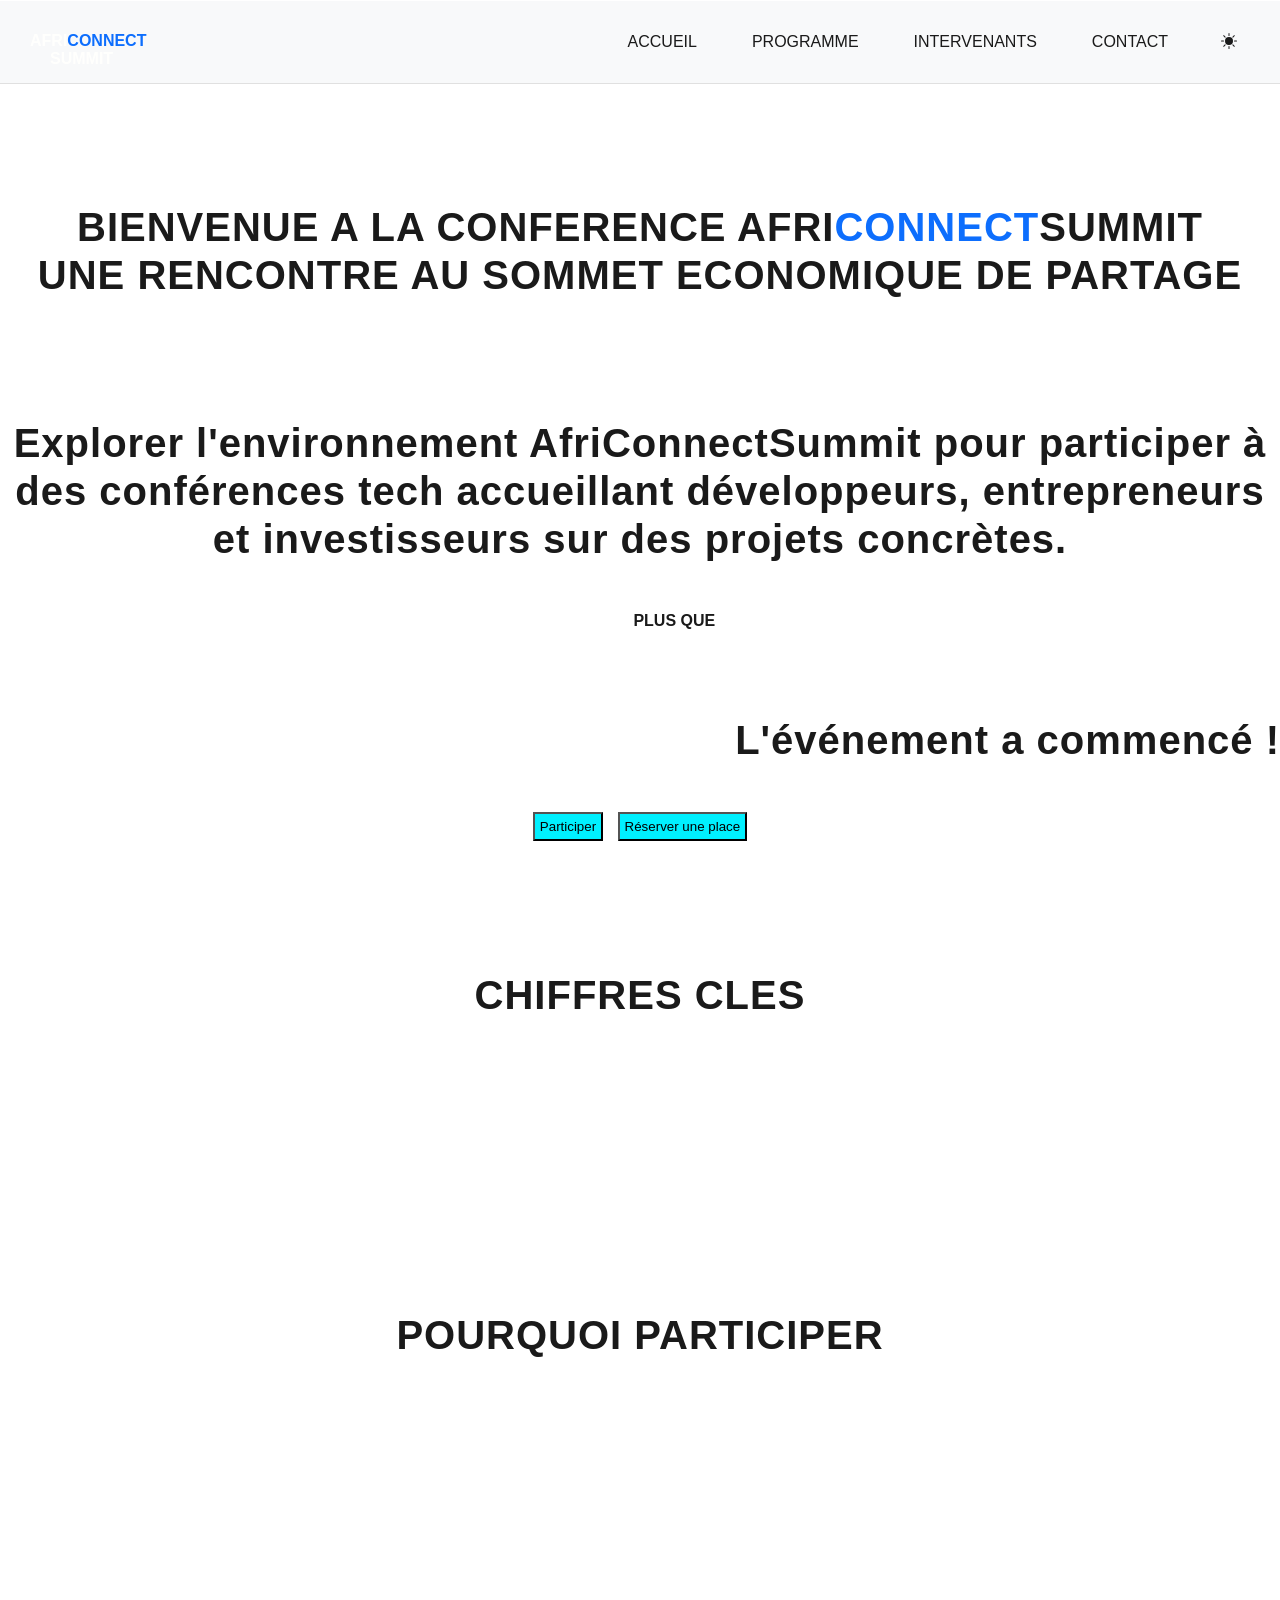
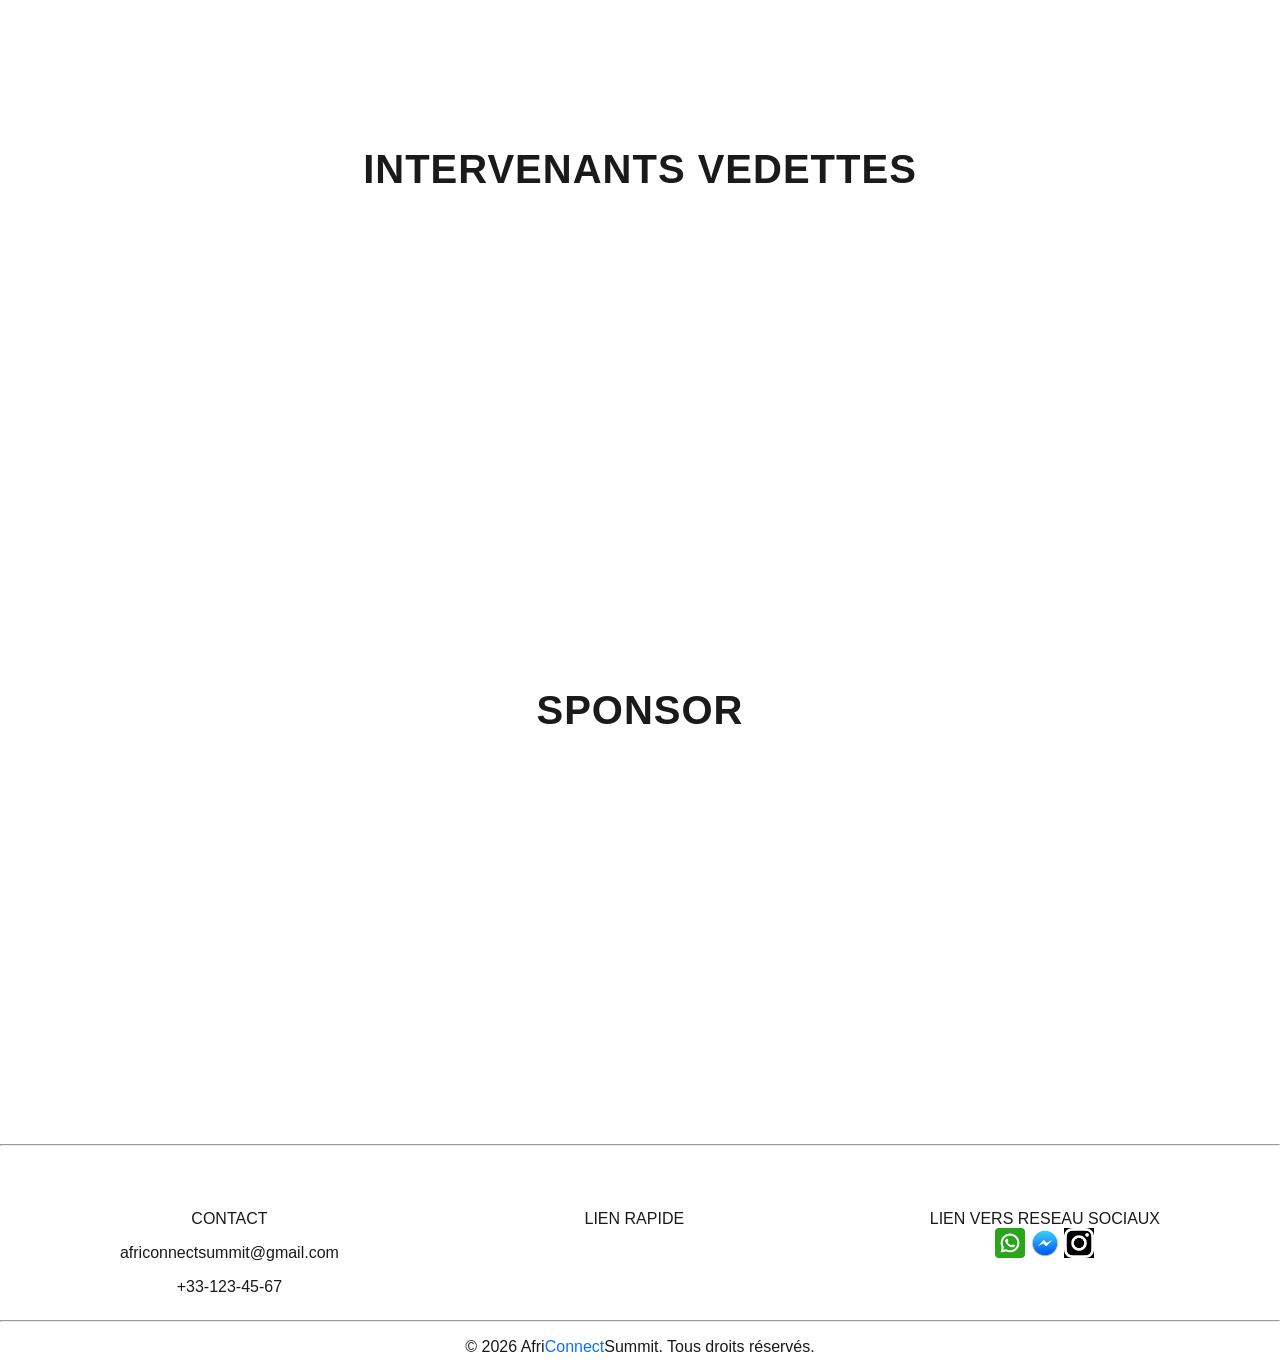
<file: index.html>
<!DOCTYPE html>
<html lang="en">

<head>
    <meta charset="UTF-8">
    <meta name="viewport" content="width=device-width, initial-scale=1.0">
    <title>PageIndex</title>
    <link rel="stylesheet" href="css/style.css">
</head>

<body>

    <nav >
        <div class="d-flex navbar_custom" id="navbar">
            <div class="logo">Afri<span class="texte-primary">Connect</span> <br><span class="summit">Summit</span>
            </div>
            <button class="burger-btn" aria-label="Ouvrir le menu">
                <span class="bar"></span>
                <span class="bar"></span>
                <span class="bar"></span>
            </button>
            <div class="nav_menu">
                <ul class="ul_menu">
                    <li class="li_menu"><a href="index.html">Accueil</a></li>
                    <li class="li_menu"><a href="programme.html">Programme</a></li>
                    <li class="li_menu"><a href="intervenants.html">intervenants</a></li>
                    <li class="li_menu"><a href="contact.html">Contact</a></li>
                    <li li_menu>
                        <button id="theme-toggle" class="theme-toggle-btn" aria-label="Changer de thème">
                        <span class="icon-sun"><svg
                                    xmlns="http://www.w3.org/2000/svg" width="16" height="16" fill="currentColor"
                                    class="bi bi-brightness-high-fill" viewBox="0 0 16 16">
                                    <path
                                        d="M12 8a4 4 0 1 1-8 0 4 4 0 0 1 8 0M8 0a.5.5 0 0 1 .5.5v2a.5.5 0 0 1-1 0v-2A.5.5 0 0 1 8 0m0 13a.5.5 0 0 1 .5.5v2a.5.5 0 0 1-1 0v-2A.5.5 0 0 1 8 13m8-5a.5.5 0 0 1-.5.5h-2a.5.5 0 0 1 0-1h2a.5.5 0 0 1 .5.5M3 8a.5.5 0 0 1-.5.5h-2a.5.5 0 0 1 0-1h2A.5.5 0 0 1 3 8m10.657-5.657a.5.5 0 0 1 0 .707l-1.414 1.415a.5.5 0 1 1-.707-.708l1.414-1.414a.5.5 0 0 1 .707 0m-9.193 9.193a.5.5 0 0 1 0 .707L3.05 13.657a.5.5 0 0 1-.707-.707l1.414-1.414a.5.5 0 0 1 .707 0m9.193 2.121a.5.5 0 0 1-.707 0l-1.414-1.414a.5.5 0 0 1 .707-.707l1.414 1.414a.5.5 0 0 1 0 .707M4.464 4.465a.5.5 0 0 1-.707 0L2.343 3.05a.5.5 0 1 1 .707-.707l1.414 1.414a.5.5 0 0 1 0 .708" />
                                </svg></span>
                        <span class="icon-moon"><svg
                                    xmlns="http://www.w3.org/2000/svg" width="16" height="16" fill="currentColor"
                                    class="bi bi-brightness-high-fill" viewBox="0 0 16 16">
                                    <path
                                        d="M12 8a4 4 0 1 1-8 0 4 4 0 0 1 8 0M8 0a.5.5 0 0 1 .5.5v2a.5.5 0 0 1-1 0v-2A.5.5 0 0 1 8 0m0 13a.5.5 0 0 1 .5.5v2a.5.5 0 0 1-1 0v-2A.5.5 0 0 1 8 13m8-5a.5.5 0 0 1-.5.5h-2a.5.5 0 0 1 0-1h2a.5.5 0 0 1 .5.5M3 8a.5.5 0 0 1-.5.5h-2a.5.5 0 0 1 0-1h2A.5.5 0 0 1 3 8m10.657-5.657a.5.5 0 0 1 0 .707l-1.414 1.415a.5.5 0 1 1-.707-.708l1.414-1.414a.5.5 0 0 1 .707 0m-9.193 9.193a.5.5 0 0 1 0 .707L3.05 13.657a.5.5 0 0 1-.707-.707l1.414-1.414a.5.5 0 0 1 .707 0m9.193 2.121a.5.5 0 0 1-.707 0l-1.414-1.414a.5.5 0 0 1 .707-.707l1.414 1.414a.5.5 0 0 1 0 .707M4.464 4.465a.5.5 0 0 1-.707 0L2.343 3.05a.5.5 0 1 1 .707-.707l1.414 1.414a.5.5 0 0 1 0 .708" />
                                </svg></span>
                    </button>
                    </li>
                </ul>
            </div>
        </div>
    </nav>
    <main>

        <h1 class="fade-in">BIENVENUE A LA CONFERENCE </span>AFRI<span class="texte-primary">CONNECT</span>SUMMIT <br>
            UNE RENCONTRE AU SOMMET ECONOMIQUE DE PARTAGE</h1>
        <h2 class="fade-in">Explorer l'environnement AfriConnectSummit pour participer à des conférences tech accueillant
            développeurs, entrepreneurs et investisseurs sur des projets concrètes.</h2>

        <section>
            <div class="le_temps fade-in">
                <p><strong>PLUS QUE</strong></p>
                <div class="div_temps">
                    <div>
                        <div class="fils_temps" id="jours">02</div>
                        <div>Jours</div>
                    </div>
                    <div>
                        <div class="fils_temps" id="heures">10</div>
                        <div>Heures</div>
                    </div>
                    <div>
                        <div class="fils_temps" id="minutes">30</div>
                        <div>Minutes</div>
                    </div>
                    <div>
                        <div class="fils_temps" id="secondes">60</div>
                        <div>Secondes</div>
                    </div>
                </div>
            </div>
            <div class="bouton_cta fade-in">
                <button>Participer </button>
                <button>Réserver une place</button>
            </div>
        </section>
        <section>
            <h3>CHIFFRES CLES</h3>
            <div class="chiffre_cle fade-in">
                <div class="div">
                    <div id="participant">12000<span>+</span>

                    </div>
                    <p>Participants</p>
                </div>
                <div class="div">
                    <div id="intervenant">48

                    </div>
                    <p>Intervenants</p>
                </div>
                <div class="div">
                    <div id="jour">3

                    </div>
                    <p>Jours</p>
                </div>
                <div class="div">
                    <div id="pays">12 <br>

                    </div>
                    <p>Pays</p>
                </div>
            </div>
            <h3>POURQUOI PARTICIPER</h3>
            <div class="participant fade-in">
                <div class="participer">
                    <img src="images/images.png" alt="" width="60px">
                    <p>Réseau de Contact</p>
                    <p>Participer à cet évenement vous faciliterait la rencontre avec des personnes influentes</p>
                </div>
                <div class="participer">
                    <img src="images/images.jpg" alt="" width="100px">
                    <p>Conférence d'Expert</p>
                    <p>Cela vous permettra de mieux asseoir vos idées sur certains points</p>
                </div>
                <div class="participer">
                    <img src="images/images (1).png" alt="" width="60px">
                    <p>Innovation sectorielle</p>
                    <p>La créativité est au coeur du forum et vous y gagnerais en innovation</p>
                </div>
            </div>
            <h3>INTERVENANTS VEDETTES</h3>
            <div class="inter_vedette fade-in">
                <div class="intervenants">
                    <img src="images/business1.jpg" alt="" width="100%vh" height="150px">
                    <h4>Alamine Thiam_Design_Tchad</h4>
                    <button class="bouton_intervenants"><a href="intervenants.html">Profil</a></button>
                </div>
                <div class="intervenants">
                    <img src="images/business.jpg" alt="" width="100%vh" height="150px">
                    <h4>Samba SYLLA_Bussiness_Sénégal</h4>
                    <button class="bouton_intervenants"><a href="intervenants.html">Profil</a></button>
                </div>
                <div class="intervenants">
                    <img src="images/dev.jpg" alt="" width="100%vh" height="150px">
                    <h4>Aliou SY_Développeur_Sénégal</h4>
                    <button class="bouton_intervenants"><a href="intervenants.html">Profil</a></button>
                </div>
                <div class="intervenants">
                    <img src="images/ia.jpg" alt="" width="100%vh">
                    <p>Ousmane MANE_IA_Sénégal</p>
                    <button class="bouton_intervenants"><a href="intervenants.html">Profil</a></button>
                </div>
            </div>
            <h3>SPONSOR</h3>
            <div class="sponsor fade-in">

                <div class="bronze">
                    <img src="images/isi.jpg" alt="" width="100%vh" height="100%vw">
                </div>
                <div class="argent">
                    <img src="images/expresso.png" alt="" width="100%vh" height="100%vw">
                </div>

                <div class="or">
                    <img src="images/orange.png" alt="" width="100%vh" height="100%vw">
                </div>
            </div>
        </section>
    </main>
    <hr>
    <footer>
        <div class="footer">
            <div>
                <div>CONTACT</div>
                <p>africonnectsummit@gmail.com</p>
                <p>+33-123-45-67</p>
            </div>
            <div>
                <div>LIEN RAPIDE</div>
                <a href="#">Blog</a><br>
                <a href="#">Nous Contacter</a>
            </div>
            <div>
                <div>LIEN VERS RESEAU SOCIAUX</div>
                <a href="#"><img src="images/whatsap.png" alt="" width="30px"></a>
                <a href="#"><img src="images/messenger.jpg" alt="" width="30px"></a>
                <a href="#"><img src="images/instagram.png" alt="" width="30px"></a>

            </div>
        </div>
        <a href="#" id="bouton-retour-haut" title="Remonter en haut">↑</a>
        <hr>
        <p>&copy; <span id="annee_dynamique"></span> </span>Afri<span class="texte-primary">Connect</span>Summit. Tous
            droits réservés. </p>
    </footer>


    <script src="js/main.js"></script>
</body>

</html>
</file>
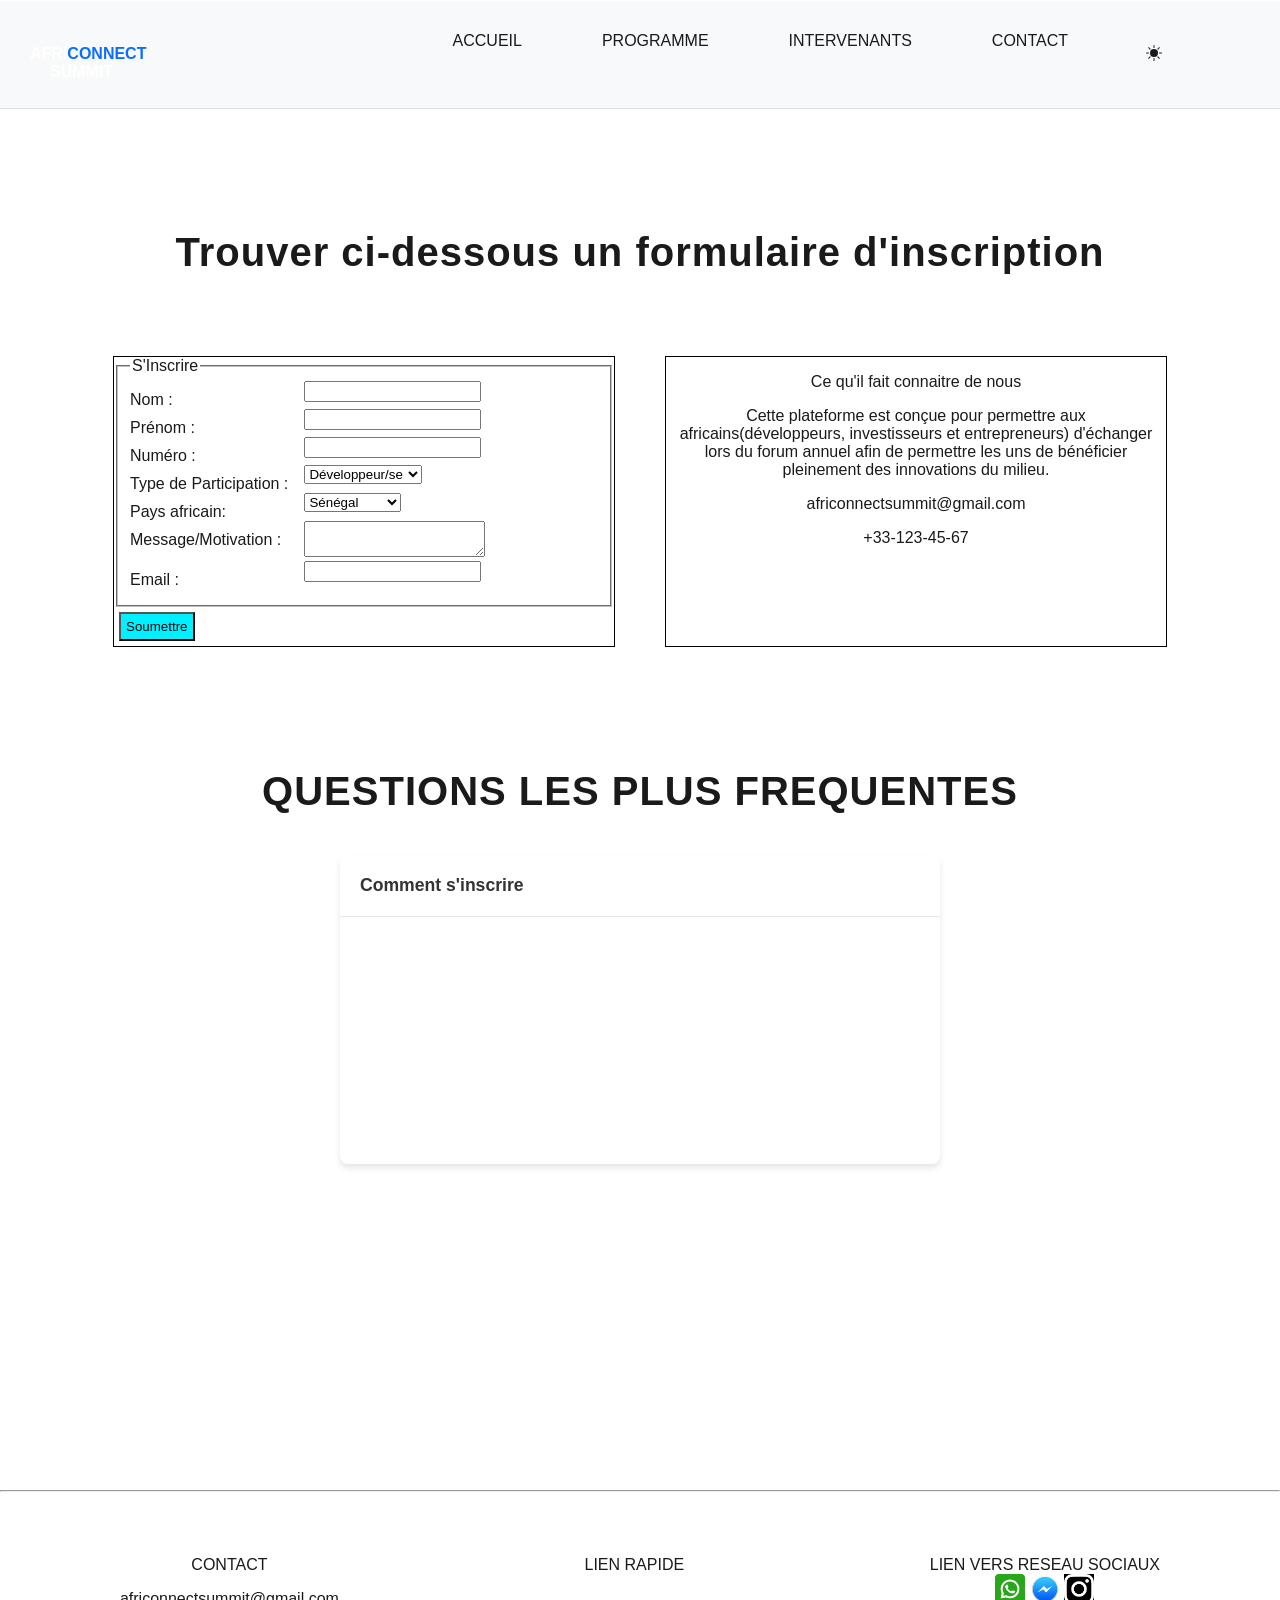
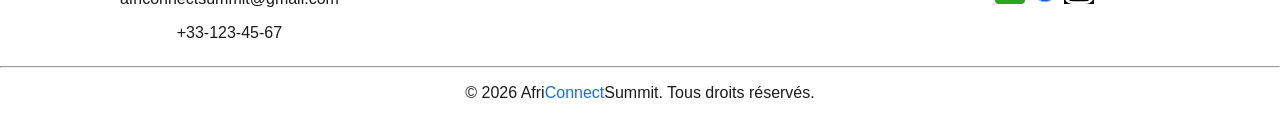
<file: contact.html>
<!DOCTYPE html>
<html lang="en">

<head>
    <meta charset="UTF-8">
    <meta name="viewport" content="width=device-width, initial-scale=1.0">
    <title>PageContact</title>
    <link rel="stylesheet" href="css/style.css">
</head>

<body>

    <nav>
        <div class="d-flex navbar_custom"  id="navbar">
            <div class="logo">Afri<span class="texte-primary">Connect</span> <br><span class="summit">Summit</span>
            </div>
            <button class="burger-btn" aria-label="Ouvrir le menu">
                <span class="bar"></span>
                <span class="bar"></span>
                <span class="bar"></span>
            </button>
            <div class="nav_menu">
                <ul>
                    <li class="li_menu"><a href="index.html">Accueil</a></li>
                    <li class="li_menu"><a href="programme.html">Programme</a></li>
                    <li class="li_menu"><a href="intervenants.html">intervenants</a></li>
                    <li class="li_menu"><a href="contact.html">Contact</a></li>
                    <li li_menu>
                        <button id="theme-toggle" class="theme-toggle-btn" aria-label="Changer de thème">
                            <span class="icon-sun"><svg xmlns="http://www.w3.org/2000/svg" width="16" height="16"
                                    fill="currentColor" class="bi bi-brightness-high-fill" viewBox="0 0 16 16">
                                    <path
                                        d="M12 8a4 4 0 1 1-8 0 4 4 0 0 1 8 0M8 0a.5.5 0 0 1 .5.5v2a.5.5 0 0 1-1 0v-2A.5.5 0 0 1 8 0m0 13a.5.5 0 0 1 .5.5v2a.5.5 0 0 1-1 0v-2A.5.5 0 0 1 8 13m8-5a.5.5 0 0 1-.5.5h-2a.5.5 0 0 1 0-1h2a.5.5 0 0 1 .5.5M3 8a.5.5 0 0 1-.5.5h-2a.5.5 0 0 1 0-1h2A.5.5 0 0 1 3 8m10.657-5.657a.5.5 0 0 1 0 .707l-1.414 1.415a.5.5 0 1 1-.707-.708l1.414-1.414a.5.5 0 0 1 .707 0m-9.193 9.193a.5.5 0 0 1 0 .707L3.05 13.657a.5.5 0 0 1-.707-.707l1.414-1.414a.5.5 0 0 1 .707 0m9.193 2.121a.5.5 0 0 1-.707 0l-1.414-1.414a.5.5 0 0 1 .707-.707l1.414 1.414a.5.5 0 0 1 0 .707M4.464 4.465a.5.5 0 0 1-.707 0L2.343 3.05a.5.5 0 1 1 .707-.707l1.414 1.414a.5.5 0 0 1 0 .708" />
                                </svg></span>
                            <span class="icon-moon"><svg xmlns="http://www.w3.org/2000/svg" width="16" height="16"
                                    fill="currentColor" class="bi bi-brightness-high-fill" viewBox="0 0 16 16">
                                    <path
                                        d="M12 8a4 4 0 1 1-8 0 4 4 0 0 1 8 0M8 0a.5.5 0 0 1 .5.5v2a.5.5 0 0 1-1 0v-2A.5.5 0 0 1 8 0m0 13a.5.5 0 0 1 .5.5v2a.5.5 0 0 1-1 0v-2A.5.5 0 0 1 8 13m8-5a.5.5 0 0 1-.5.5h-2a.5.5 0 0 1 0-1h2a.5.5 0 0 1 .5.5M3 8a.5.5 0 0 1-.5.5h-2a.5.5 0 0 1 0-1h2A.5.5 0 0 1 3 8m10.657-5.657a.5.5 0 0 1 0 .707l-1.414 1.415a.5.5 0 1 1-.707-.708l1.414-1.414a.5.5 0 0 1 .707 0m-9.193 9.193a.5.5 0 0 1 0 .707L3.05 13.657a.5.5 0 0 1-.707-.707l1.414-1.414a.5.5 0 0 1 .707 0m9.193 2.121a.5.5 0 0 1-.707 0l-1.414-1.414a.5.5 0 0 1 .707-.707l1.414 1.414a.5.5 0 0 1 0 .707M4.464 4.465a.5.5 0 0 1-.707 0L2.343 3.05a.5.5 0 1 1 .707-.707l1.414 1.414a.5.5 0 0 1 0 .708" />
                                </svg></span>
                        </button>
                    </li>
                </ul>
            </div>
        </div>
    </nav>
    <main>
        <h1 class="fade-in">Trouver ci-dessous un formulaire d'inscription</h1>
        <section>
            <div class="col_form">
                <div class="div_form fade-in">
                    <form action="" name="formulaire">
                        <fieldset>
                            <legend>S'Inscrire</legend>
                            <div id="conteneur">
                                <label for="name">Nom :</label> <input type="text" class="nom"> 
                                <span id="erreur_text" style="color: red; font-size: 10px; display: none;">Ce champs est obligatoire</span>
                            </div>
                            <div id="conteneur">
                                <label for="name">Prénom :</label> <input type="text" class="nom">
                                <span id="erreur_text" style="color: red; font-size: 10px; display: none;">Ce champs est obligatoire</span>
                            </div>
                            <div id="divTelephone">
                                <label for="name">Numéro :</label> <input type="text" class="telephone">
                            <span id="errTel" style="color: red; font-size: 10px; display: inline;"></span>
                            </div>
                            <div>
                                <label for="name">Type de Participation :</label>
                                 <select name="" id="">
                                <option value="dev">Développeur/se</option>
                                <option value="invest">Investisseur/se</option>
                                <option value="entrep">Entrepreneur/se</option>
                                <option value="visit">Visiteur/se</option>
                            </select>
                            <span id="erreurProfil"></span>
                            </div>

                            <div id="selectPays">
                                <label for="name">Pays africain:</label>
                            <select name="" id="">
                                <option value="senegal">Sénégal</option>
                                <option value="cote d'ivoire">Cote d'Ivoire</option>
                                <option value="mali">Mali</option>
                                <option value="guinee">Guinéé</option>
                                <option value="guinee">Gambie</option>
                                <option value="guinee">Cap Vert</option>
                                <option value="guinee">Mauritanie</option>
                                <option value="guinee">Maroc</option>
                                <option value="guinee">Tchad</option>
                            </select>
                            <span id="erreurPays"></span>
                            </div>
                            <div id="div_message">
                                <label for="name">Message/Motivation :</label> <textarea name="" id="message"></textarea>
                                <span id="erreurSms"></span>
                            </div>
                            <div id="Email">
                                <label for="name">Email :</label> <input type="email">
                                <span id="erreurEmail"></span>
                            </div>
                        </fieldset>
                    </form>
                    <button type="submit" class="fade-in" id="monForm">Soumettre</button>
                </div>
                <div class="div_form fade-in">
                    <p>Ce qu'il fait connaitre de nous</p>
                    <p>Cette plateforme est conçue pour permettre aux africains(développeurs, investisseurs et
                        entrepreneurs) d'échanger
                        lors du forum annuel afin de permettre les uns de bénéficier pleinement des innovations du
                        milieu.</p>
                    <p>africonnectsummit@gmail.com</p>
                    <p>+33-123-45-67</p>
                </div>
            </div>
        </section>
        <section>
            <h3 class="fade-in">QUESTIONS LES PLUS FREQUENTES</h3>
            <div class="faq-container">
                <div class="faq-item fade-in">
                    <input type="radio" class="faq-radio" id="faq-1" name="faq">
                    <label for="faq-1" class="faq-title">Comment s'inscrire</label>
                    <div class="faq-content">
                        <p>Pour s'inscrire il suffit juste d'aller à l'accueil puis renseigner vos informations et
                            ensuite
                            clicher sur S'inscrire.</p>
                    </div>
                </div>
                <div class="faq-item fade-in">
                    <input type="radio" class="faq-radio" id="faq-2" name="faq">
                    <label for="faq-2" class="faq-title">Qui etes vous</label>
                    <div class="faq-content">
                        <p>Nous sommes une plateforme ou les amateurs de la tech se rencontrent et partage des
                            opportunités
                            autour d'un évenement.</p>
                    </div>
                </div>
                <div class="faq-item fade-in">
                    <input type="radio" class="faq-radio" id="faq-3" name="faq">
                    <label for="faq-3" class="faq-title">Comment vous contacter</label>
                    <div class="faq-content">
                        <p>A travers notre fax ou via notre mail.</p>
                    </div>
                </div>
                <div class="faq-item fade-in">
                    <input type="radio" id="faq-4" class="faq-radio" name="faq">
                    <label for="faq-4" class="faq-title">Est-il possible de participer à l'événement</label>
                    <div class="faq-content">
                        <p>Oui il y a une possibilité, veuillez nous écrire reserver une place.</p>
                    </div>
                </div>
                <div class="faq-item fade-in">
                    <input type="radio" id="faq-5" class="faq-radio" name="faq">
                    <label for="faq-5" class="faq-title">Pour ceux qui ont un projet est ce possible de les
                        accopagner</label>
                    <div class="faq-content">
                        <p>Bien sur vous allez rencontrer des investisseurs qui pouront vous accompagner pour vos
                            projets.
                        </p>
                    </div>
                </div>
            </div>
        </section>
        <iframe src="https://maps.google.com/maps?q=dakar&t=&z=13&ie=UTF8&iwloc=&output=embed" width="100%" height="250"
            style="border:0;">
        </iframe>
    </main>
    <hr>
    <footer>
        <div class="footer">
            <div>
                <div>CONTACT</div>
                <p>africonnectsummit@gmail.com</p>
                <p>+33-123-45-67</p>
            </div>
            <div>
                <div>LIEN RAPIDE</div>
                <a href="#">Blog</a><br>
                <a href="#">Nous Contacter</a>
            </div>
            <div>
                <div>LIEN VERS RESEAU SOCIAUX</div>
                <a href="#"><img src="images/whatsap.png" alt="" width="30px"></a>
                <a href="#"><img src="images/messenger.jpg" alt="" width="30px"></a>
                <a href="#"><img src="images/instagram.png" alt="" width="30px"></a>

            </div>
        </div>
        <a href="#" id="bouton-retour-haut" title="Remonter en haut">↑</a>
        <hr>
        <p>&copy; <span id="annee_dynamique"></span> </span>Afri<span class="texte-primary">Connect</span>Summit. Tous
            droits réservés. </p>
    </footer>
    <script src="js/main.js"></script>
</body>

</html>
</file>
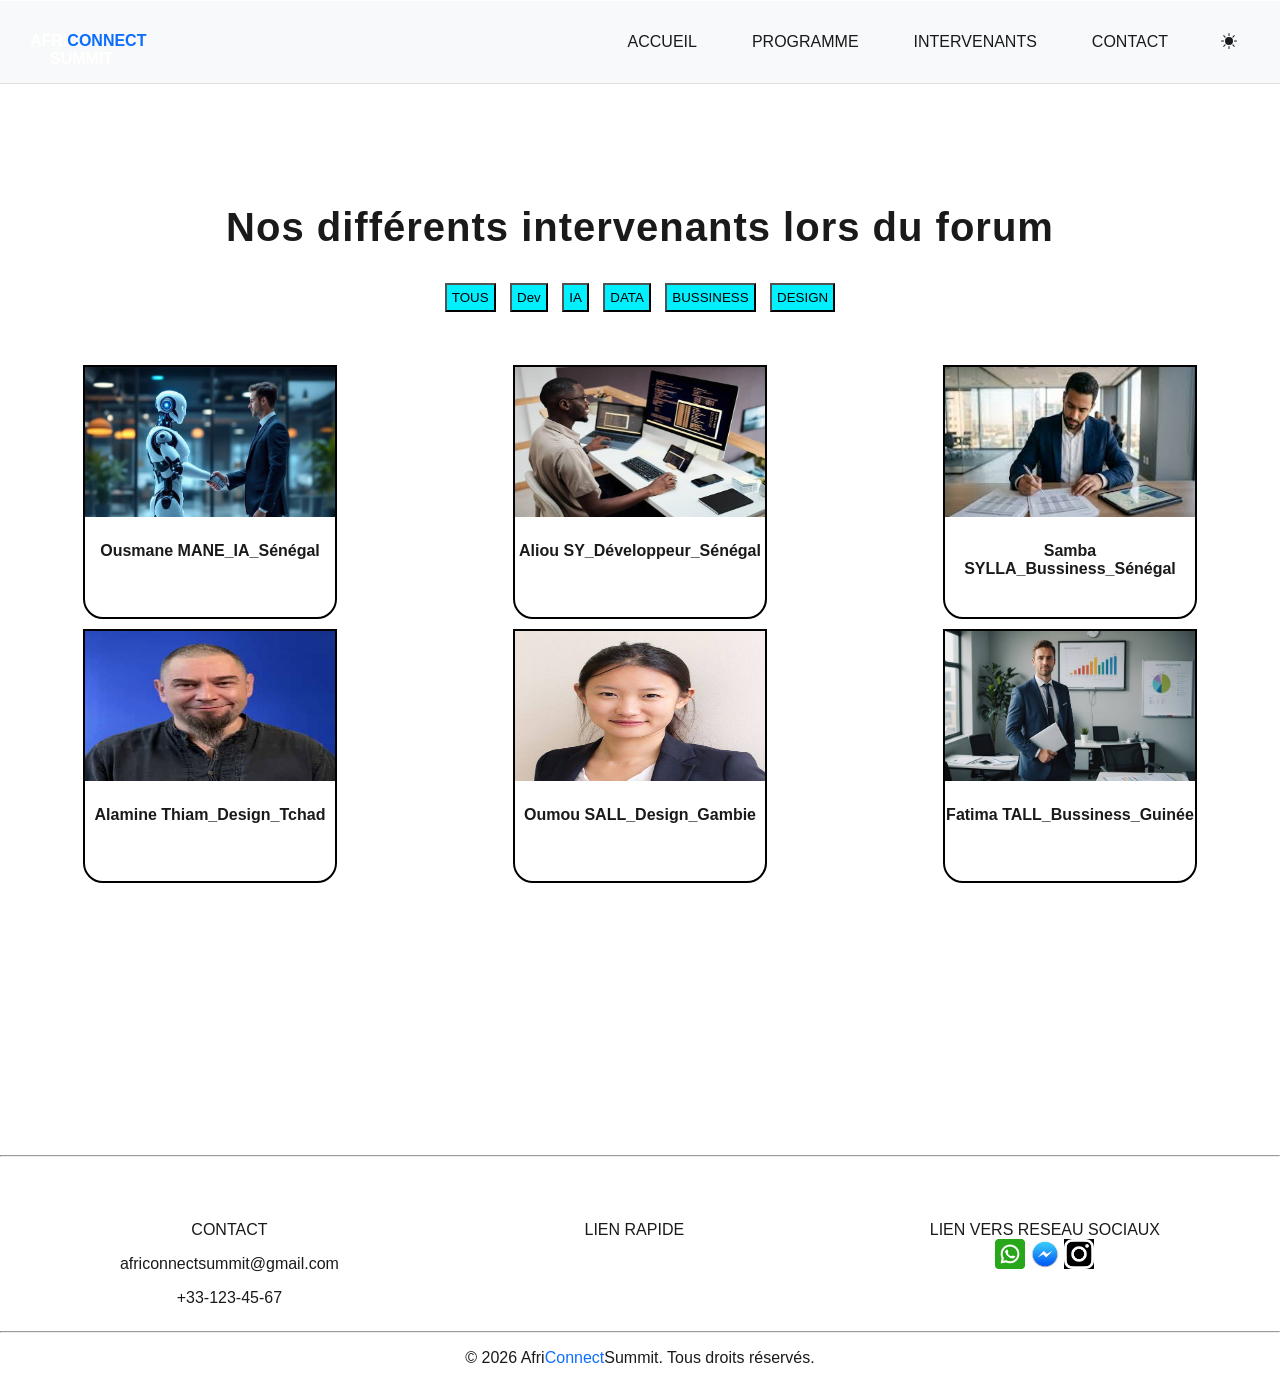
<file: intervenants.html>
<!DOCTYPE html>
<html lang="en">

<head>
    <meta charset="UTF-8">
    <meta name="viewport" content="width=device-width, initial-scale=1.0">
    <title>PageIntervenants</title>
    <link rel="stylesheet" href="css/style.css">
</head>

<body>

    <nav>
        <div class="d-flex navbar_custom"  id="navbar">
            <div class="logo">Afri<span class="texte-primary">Connect</span> <br><span class="summit">Summit</span>
            </div>
            <button class="burger-btn" aria-label="Ouvrir le menu">
                <span class="bar"></span>
                <span class="bar"></span>
                <span class="bar"></span>
            </button>
            <div class="nav_menu">

                <ul class="ul_menu">
                    <li class="li_menu"><a href="index.html">Accueil</a></li>
                    <li class="li_menu"><a href="programme.html">Programme</a></li>
                    <li class="li_menu"><a href="intervenants.html">intervenants</a></li>
                    <li class="li_menu"><a href="contact.html">Contact</a></li>
                     <li li_menu>
                        <button id="theme-toggle" class="theme-toggle-btn" aria-label="Changer de thème">
                        <span class="icon-sun"><svg
                                    xmlns="http://www.w3.org/2000/svg" width="16" height="16" fill="currentColor"
                                    class="bi bi-brightness-high-fill" viewBox="0 0 16 16">
                                    <path
                                        d="M12 8a4 4 0 1 1-8 0 4 4 0 0 1 8 0M8 0a.5.5 0 0 1 .5.5v2a.5.5 0 0 1-1 0v-2A.5.5 0 0 1 8 0m0 13a.5.5 0 0 1 .5.5v2a.5.5 0 0 1-1 0v-2A.5.5 0 0 1 8 13m8-5a.5.5 0 0 1-.5.5h-2a.5.5 0 0 1 0-1h2a.5.5 0 0 1 .5.5M3 8a.5.5 0 0 1-.5.5h-2a.5.5 0 0 1 0-1h2A.5.5 0 0 1 3 8m10.657-5.657a.5.5 0 0 1 0 .707l-1.414 1.415a.5.5 0 1 1-.707-.708l1.414-1.414a.5.5 0 0 1 .707 0m-9.193 9.193a.5.5 0 0 1 0 .707L3.05 13.657a.5.5 0 0 1-.707-.707l1.414-1.414a.5.5 0 0 1 .707 0m9.193 2.121a.5.5 0 0 1-.707 0l-1.414-1.414a.5.5 0 0 1 .707-.707l1.414 1.414a.5.5 0 0 1 0 .707M4.464 4.465a.5.5 0 0 1-.707 0L2.343 3.05a.5.5 0 1 1 .707-.707l1.414 1.414a.5.5 0 0 1 0 .708" />
                                </svg></span>
                        <span class="icon-moon"><svg
                                    xmlns="http://www.w3.org/2000/svg" width="16" height="16" fill="currentColor"
                                    class="bi bi-brightness-high-fill" viewBox="0 0 16 16">
                                    <path
                                        d="M12 8a4 4 0 1 1-8 0 4 4 0 0 1 8 0M8 0a.5.5 0 0 1 .5.5v2a.5.5 0 0 1-1 0v-2A.5.5 0 0 1 8 0m0 13a.5.5 0 0 1 .5.5v2a.5.5 0 0 1-1 0v-2A.5.5 0 0 1 8 13m8-5a.5.5 0 0 1-.5.5h-2a.5.5 0 0 1 0-1h2a.5.5 0 0 1 .5.5M3 8a.5.5 0 0 1-.5.5h-2a.5.5 0 0 1 0-1h2A.5.5 0 0 1 3 8m10.657-5.657a.5.5 0 0 1 0 .707l-1.414 1.415a.5.5 0 1 1-.707-.708l1.414-1.414a.5.5 0 0 1 .707 0m-9.193 9.193a.5.5 0 0 1 0 .707L3.05 13.657a.5.5 0 0 1-.707-.707l1.414-1.414a.5.5 0 0 1 .707 0m9.193 2.121a.5.5 0 0 1-.707 0l-1.414-1.414a.5.5 0 0 1 .707-.707l1.414 1.414a.5.5 0 0 1 0 .707M4.464 4.465a.5.5 0 0 1-.707 0L2.343 3.05a.5.5 0 1 1 .707-.707l1.414 1.414a.5.5 0 0 1 0 .708" />
                                </svg></span>
                    </button>
                    </li>
                </ul>
            </div>
        </div>
    </nav>
    <main>
        <h1 class="fade-in">Nos différents intervenants lors du forum</h1>
        <section>
            <div class="bouton_filtre fade-in">
                <button class="filtre" data-cat="tous">TOUS</button>
                <button class="filtre" data-cat="dev">Dev</button>
                <button class="filtre" data-cat="ia">IA</button>
                <button class="filtre" data-cat="data">DATA</button>
                <button class="filtre" data-cat="business">BUSSINESS</button>
                <button class="filtre" data-cat="design">DESIGN</button>
            </div>
            <div class="parent_profil">
                <div class="profil fade-in" data-target="ia">
                    <img src="images/ia.jpg" alt="" width="100%vh" height="150px">
                    <h4>Ousmane MANE_IA_Sénégal</h4>
                </div>
                <div class="profil fade-in" data-target="dev">
                    <img src="images/dev.jpg" alt="" width="100%vh" height="150px">
                    <h4>Aliou SY_Développeur_Sénégal</h4>
                </div>
                <div class="profil fade-in" data-target="business">
                    <img src="images/business.jpg" alt="" width="100%vh" height="150px">
                    <h4>Samba SYLLA_Bussiness_Sénégal</h4>
                </div>
                <div class="profil fade-in" data-target="design">
                    <img src="images/design1.jpg" alt="" width="100%vh" height="150px">
                    <h4>Alamine Thiam_Design_Tchad</h4>
                </div>
                <div class="profil fade-in" data-target="design">
                    <img src="images/design.jpg" alt="" width="100%vh" height="150px">
                    <h4>Oumou SALL_Design_Gambie</h4>
                </div>
                <div class="profil fade-in" data-target="business">
                    <img src="images/business1.jpg" alt="" width="100%vh" height="150px">
                    <h4>Fatima TALL_Bussiness_Guinée</h4>
                </div>
                <div class="profil fade-in" data-target="data">
                    <img src="images/data.jpg" alt="" width="100%vh" height="150px">
                    <h4>Aissata DIOP_Data_Mali</h4>
                </div>
                <div class="profil fade-in" data-target="dev">
                    <img src="images/dev1.jpg" alt="" width="100%vh" height="150px">
                    <h4>Waly SECK_Développeur_Mauritanie</h4>
                </div>
                <div class="profil fade-in" data-target="ia">
                    <img src="images/ia1.jpg" alt="" width="100%vh" height="150px">
                    <h4>Modou SALL_IA_Cap Vert</h4>
                </div>
            </div>
        </section>
    </main>
    <hr>
    <footer>
        <div class="footer">
            <div>
                <div>CONTACT</div>
                <p>africonnectsummit@gmail.com</p>
                <p>+33-123-45-67</p>
            </div>
            <div>
                <div>LIEN RAPIDE</div>
                <a href="#">Blog</a><br>
                <a href="#">Nous Contacter</a>
            </div>
            <div>
                <div>LIEN VERS RESEAU SOCIAUX</div>
                <a href="#"><img src="images/whatsap.png" alt="" width="30px"></a>
                <a href="#"><img src="images/messenger.jpg" alt="" width="30px"></a>
                <a href="#"><img src="images/instagram.png" alt="" width="30px"></a>

            </div>
        </div>
        <a href="#" id="bouton-retour-haut" title="Remonter en haut">↑</a>
        <hr>
        <p>&copy; <span id="annee_dynamique"></span> </span>Afri<span class="texte-primary">Connect</span>Summit. Tous droits réservés. </p>
    </footer>
    <script src="js/main.js"></script>
</body>

</html>
</file>
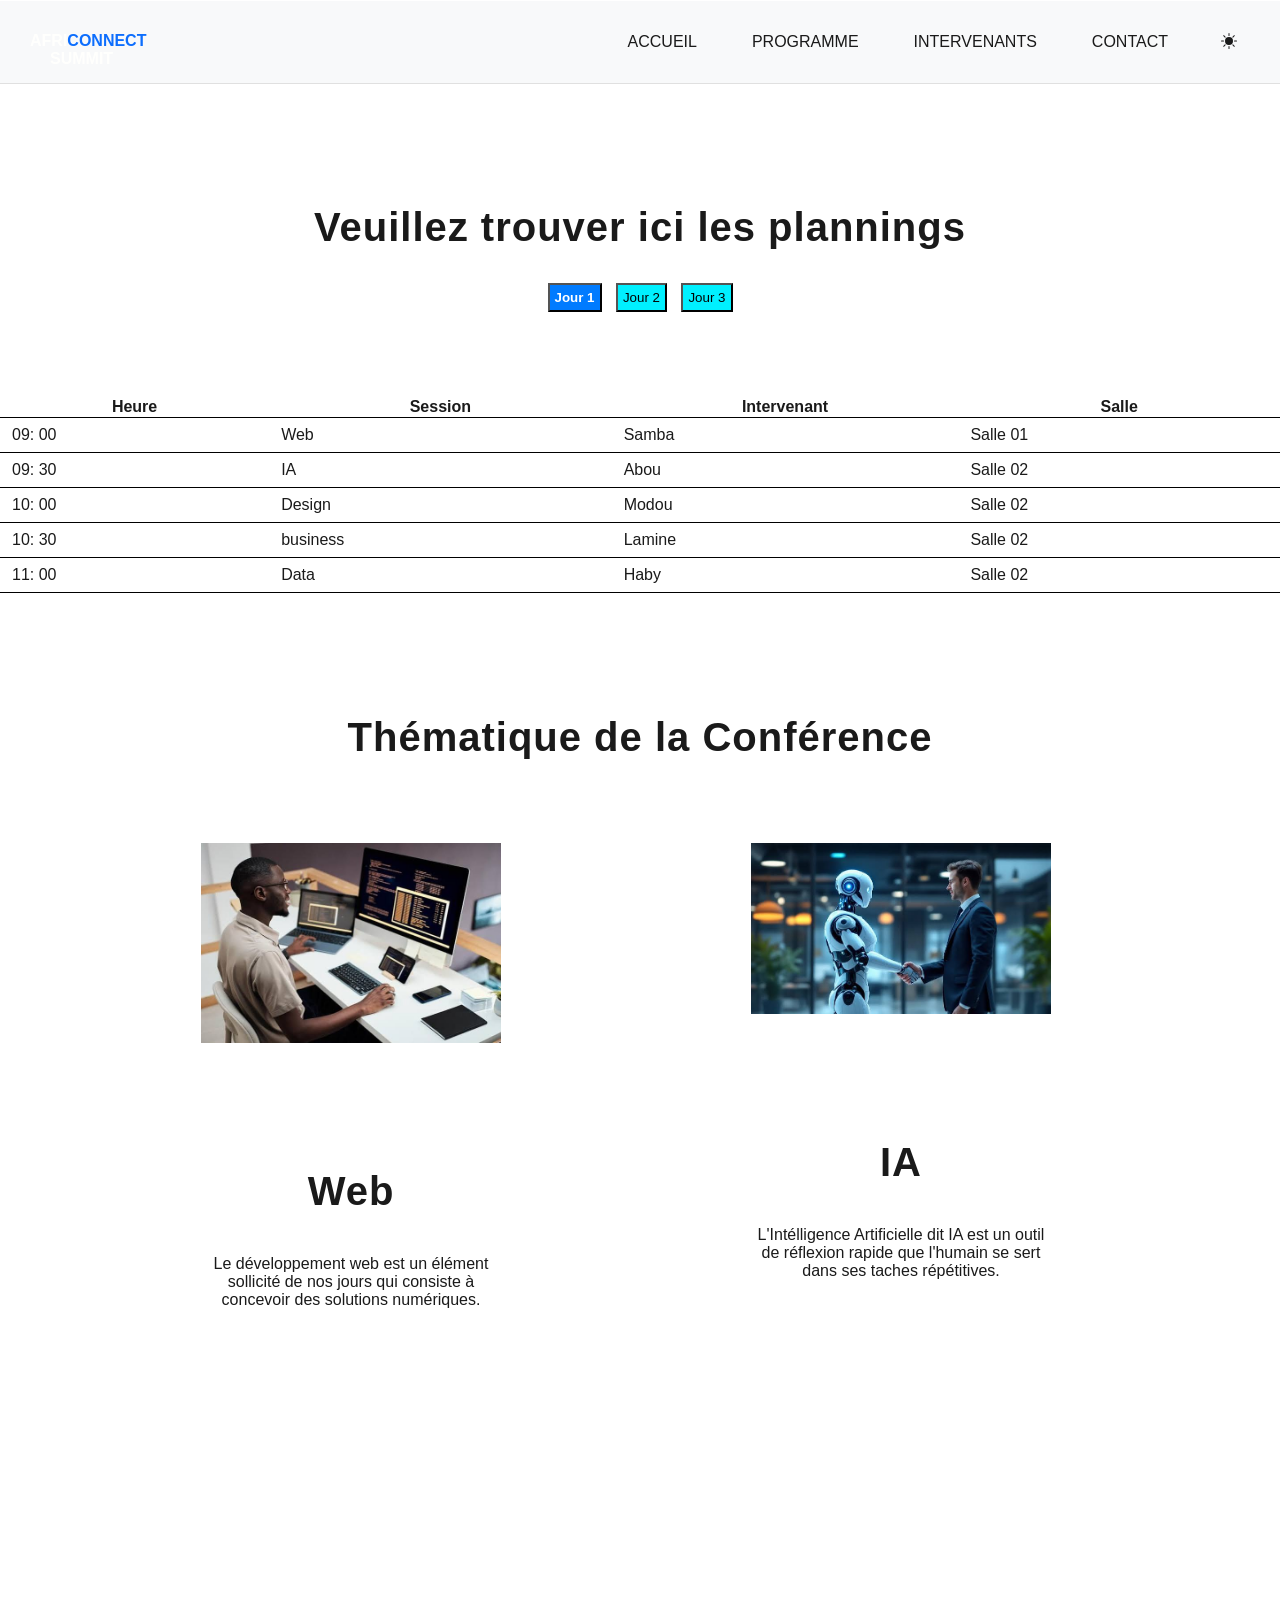
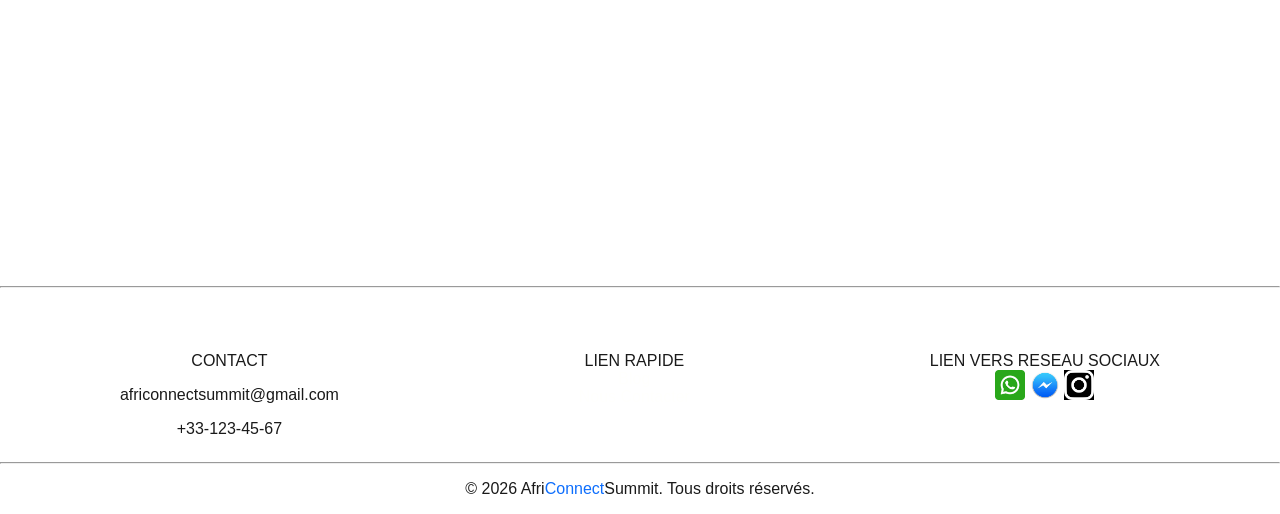
<file: programme.html>
<!DOCTYPE html>
<html lang="en">

<head>
    <meta charset="UTF-8">
    <meta name="viewport" content="width=device-width, initial-scale=1.0">
    <title>PageProgramme</title>
    <link rel="stylesheet" href="css/style.css">
</head>

<body>

    <nav>
        <div class="d-flex navbar_custom"  id="navbar">
            <div class="logo">Afri<span class="texte-primary">Connect</span> <br><span class="summit">Summit</span>
            </div>
            <button class="burger-btn" aria-label="Ouvrir le menu">
                <span class="bar"></span>
                <span class="bar"></span>
                <span class="bar"></span>
            </button>
            <div class="nav_menu">
                <ul class="ul_menu">
                    <li class="li_menu"><a href="index.html">Accueil</a></li>
                    <li class="li_menu"><a href="programme.html">Programme</a></li>
                    <li class="li_menu"><a href="intervenants.html">intervenants</a></li>
                    <li class="li_menu"><a href="contact.html">Contact</a></li>
                    <li li_menu>
                        <button id="theme-toggle" class="theme-toggle-btn" aria-label="Changer de thème">
                            <span class="icon-sun"><svg xmlns="http://www.w3.org/2000/svg" width="16" height="16"
                                    fill="currentColor" class="bi bi-brightness-high-fill" viewBox="0 0 16 16">
                                    <path
                                        d="M12 8a4 4 0 1 1-8 0 4 4 0 0 1 8 0M8 0a.5.5 0 0 1 .5.5v2a.5.5 0 0 1-1 0v-2A.5.5 0 0 1 8 0m0 13a.5.5 0 0 1 .5.5v2a.5.5 0 0 1-1 0v-2A.5.5 0 0 1 8 13m8-5a.5.5 0 0 1-.5.5h-2a.5.5 0 0 1 0-1h2a.5.5 0 0 1 .5.5M3 8a.5.5 0 0 1-.5.5h-2a.5.5 0 0 1 0-1h2A.5.5 0 0 1 3 8m10.657-5.657a.5.5 0 0 1 0 .707l-1.414 1.415a.5.5 0 1 1-.707-.708l1.414-1.414a.5.5 0 0 1 .707 0m-9.193 9.193a.5.5 0 0 1 0 .707L3.05 13.657a.5.5 0 0 1-.707-.707l1.414-1.414a.5.5 0 0 1 .707 0m9.193 2.121a.5.5 0 0 1-.707 0l-1.414-1.414a.5.5 0 0 1 .707-.707l1.414 1.414a.5.5 0 0 1 0 .707M4.464 4.465a.5.5 0 0 1-.707 0L2.343 3.05a.5.5 0 1 1 .707-.707l1.414 1.414a.5.5 0 0 1 0 .708" />
                                </svg></span>
                            <span class="icon-moon"><svg xmlns="http://www.w3.org/2000/svg" width="16" height="16"
                                    fill="currentColor" class="bi bi-brightness-high-fill" viewBox="0 0 16 16">
                                    <path
                                        d="M12 8a4 4 0 1 1-8 0 4 4 0 0 1 8 0M8 0a.5.5 0 0 1 .5.5v2a.5.5 0 0 1-1 0v-2A.5.5 0 0 1 8 0m0 13a.5.5 0 0 1 .5.5v2a.5.5 0 0 1-1 0v-2A.5.5 0 0 1 8 13m8-5a.5.5 0 0 1-.5.5h-2a.5.5 0 0 1 0-1h2a.5.5 0 0 1 .5.5M3 8a.5.5 0 0 1-.5.5h-2a.5.5 0 0 1 0-1h2A.5.5 0 0 1 3 8m10.657-5.657a.5.5 0 0 1 0 .707l-1.414 1.415a.5.5 0 1 1-.707-.708l1.414-1.414a.5.5 0 0 1 .707 0m-9.193 9.193a.5.5 0 0 1 0 .707L3.05 13.657a.5.5 0 0 1-.707-.707l1.414-1.414a.5.5 0 0 1 .707 0m9.193 2.121a.5.5 0 0 1-.707 0l-1.414-1.414a.5.5 0 0 1 .707-.707l1.414 1.414a.5.5 0 0 1 0 .707M4.464 4.465a.5.5 0 0 1-.707 0L2.343 3.05a.5.5 0 1 1 .707-.707l1.414 1.414a.5.5 0 0 1 0 .708" />
                                </svg></span>
                        </button>
                    </li>
                </ul>
            </div>
        </div>
    </nav>
    <main>
        <h1 class="fade-in">Veuillez trouver ici les plannings </h1>
        <section>
            <div class="bouton_jour div_conteneur fade-in">
                <button id="button" class="tab_btn active" data-onglet="jour-1">Jour 1</button>
                <button class="tab_btn" data-onglet="jour-2">Jour 2</button>
                <button class="tab_btn" data-onglet="jour-3">Jour 3</button>
            </div>
            <div class="div-conteneur">
                <div  data-target="jour1" class="planning active fade-in">
                    <table>
                        <!-- section en-tete -->
                        <thead>
                            <tr>
                                <th>Heure</th>
                                <th>Session</th>
                                <th>Intervenant</th>
                                <th>Salle</th>
                            </tr>
                        </thead>
                        <!-- // section corps -->
                            <tbody>
                                <tr>
                                    <td>09: 00</td>
                                    <td>Web</td>
                                    <td>Samba</td>
                                    <td>Salle 01</td>
                                </tr>
                                <tr>
                                    <td>09: 30</td>
                                    <td>IA</td>
                                    <td>Abou</td>
                                    <td>Salle 02</td>
                                </tr>
                                <tr>
                                    <td>10: 00</td>
                                    <td>Design</td>
                                    <td>Modou</td>
                                    <td>Salle 02</td>
                                </tr>
                                <tr>
                                    <td>10: 30</td>
                                    <td>business</td>
                                    <td>Lamine</td>
                                    <td>Salle 02</td>
                                </tr>
                                <tr>
                                    <td>11: 00</td>
                                    <td>Data</td>
                                    <td>Haby</td>
                                    <td>Salle 02</td>
                                </tr>
                            </tbody>
                    </table>
                </div>

                <div id="tab_2" class="planning fade-in">
                    <table>
                        <!-- section en-tete -->
                        <thead>
                            <tr>
                                <th>Heure</th>
                                <th>Session</th>
                                <th>Intervenant</th>
                                <th>Salle</th>
                            </tr>
                        </thead>
                        <!-- // section corps -->
                        <tbody>
                            <tr>
                                <td>12: 00</td>
                                <td>Web Mobile</td>
                                <td>Samba</td>
                                <td>Salle 01</td>
                            </tr>
                            <tr>
                                <td>12: 30</td>
                                <td>Cybersecurité</td>
                                <td>Abou</td>
                                <td>Salle 02</td>
                            </tr>
                            <tr>
                                <td>13: 00</td>
                                <td>Data</td>
                                <td>Modou</td>
                                <td>Salle 02</td>
                            </tr>
                            <tr>
                                <td>13: 30</td>
                                <td>Multimédia</td>
                                <td>Lamine</td>
                                <td>Salle 02</td>
                            </tr>
                            <tr>
                                <td>14: 00</td>
                                <td>Finance</td>
                                <td>Haby</td>
                                <td>Salle 02</td>
                            </tr>
                        </tbody>
                    </table>
                </div>
                <div id="tab_3" class="thead planning fade-in">
                    <table>
                        <!-- section en-tete -->
                        <thead>
                            <tr>
                                <th>Heure</th>
                                <th>Session</th>
                                <th>Intervenant</th>
                                <th>Salle</th>
                            </tr>
                        </thead>
                        <!-- // section corps -->
                        <tbody>
                            <tr>
                                <td>14: 00</td>
                                <td>Web</td>
                                <td>Samba</td>
                                <td>Salle 01</td>
                            </tr>
                            <tr>
                                <td>14: 30</td>
                                <td>IA</td>
                                <td>Abou</td>
                                <td>Salle 02</td>
                            </tr>
                            <tr>
                                <td>15: 00</td>
                                <td>Design</td>
                                <td>Modou</td>
                                <td>Salle 02</td>
                            </tr>
                            <tr>
                                <td>15: 30</td>
                                <td>business</td>
                                <td>Lamine</td>
                                <td>Salle 02</td>
                            </tr>
                            <tr>
                                <td>16: 00</td>
                                <td>Data</td>
                                <td>Haby</td>
                                <td>Salle 02</td>
                            </tr>
                        </tbody>
                    </table>
                </div>
            </div>
        </section>
        <section>
            <h2 class="fade-in">Thématique de la Conférence</h2>
            <div class="thematique">
                <div class="theme fade-in">
                    <img src="images/dev.jpg" alt="" width="100%vh">
                    <h3>Web</h3>
                    <p>Le développement web est un élément sollicité de nos jours qui consiste à concevoir des solutions
                        numériques.</p>
                </div>
                <div class="theme fade-in">
                    <img src="images/ia.jpg" alt="" width="100%vh">
                    <h3>IA</h3>
                    <p>L'Intélligence Artificielle dit IA est un outil de réflexion rapide que l'humain se sert dans ses
                        taches répétitives.</p>
                </div>
                <div class="theme fade-in">
                    <img src="images/business.jpg" alt="" width="100%vh">
                    <h3>Business</h3>
                    <p>Le Business regroupe la stratégie, l'entrepreunariat et les opportinutés sur le marché de
                        croissance.</p>
                </div>
                <div class="theme fade-in">
                    <img src="images/data.jpg" alt="" width="100%vh">
                    <h3>Data</h3>
                    <p>La Data au coeur des entreprises est la génération de donnée que ce soit la vente d'un produit ou
                        autres.</p>
                </div>
            </div>
        </section>
    </main>
    <hr>
    <footer>
        <div class="footer">
            <div>
                <div>CONTACT</div>
                <p>africonnectsummit@gmail.com</p>
                <p>+33-123-45-67</p>
            </div>
            <div>
                <div>LIEN RAPIDE</div>
                <a href="#">Blog</a><br>
                <a href="#">Nous Contacter</a>
            </div>
            <div>
                <div>LIEN VERS RESEAU SOCIAUX</div>
                <a href="#"><img src="images/whatsap.png" alt="" width="30px"></a>
                <a href="#"><img src="images/messenger.jpg" alt="" width="30px"></a>
                <a href="#"><img src="images/instagram.png" alt="" width="30px"></a>

            </div>
        </div>
        <a href="#" id="bouton-retour-haut" title="Remonter en haut">↑</a>
        <hr>
        <p>&copy; <span id="annee_dynamique"></span> </span>Afri<span class="texte-primary">Connect</span>Summit. Tous
            droits réservés. </p>
    </footer>
    <script src="js/main.js"></script>
</body>

</html>
</file>
<file: css/style.css>
:root {
    --primary: #0d6efd;
     --bg-color: #ffffff;
    --text-color: #1a1a1a;
    --header-bg: #f8f9fa;
    --border-color: #e0e0e0;
}

.texte-primary {
    color: var(--primary);
}

.logo {
    margin-top: 1em;
    font-weight: bold;
    text-transform: uppercase;
}

.summit {
    margin-left: 20px;
}

.d-flex {
    display: flex;
    justify-content: space-between;
    list-style: none;
}

ul {
    display: flex;
    gap: 50px;
    margin-right: 75px;
    list-style: none;
    text-transform: uppercase;
    font-weight: bold;
}

nav {
    background-color: #1e293b;
    color: #fffffd;
    text-decoration: none;
    position: sticky;
    top: 1px;
}

li a {
    text-decoration: none;
    color: white;
}

body {
    background-color: #0b0f19;
    color: #fffffd;
}

/* menu burger */


.burger-btn {
    display: flex;
    flex-direction: column;
    justify-content: space-between;
    width: 30px;
    height: 20px;
    background: transparent;
    border: none;
    cursor: pointer;
    z-index: 10;
}

.burger-btn .bar {
    height: 3px;
    width: 100%;
    background-color: #ffffff;
    /* Changez la couleur selon votre thème */
    transition: 0.3s;
}

.nav_menu {
    display: none;
    position: absolute;
    top: 100px;
    left: 0;
    width: 100%;
    box-shadow: 0 4px 6px rgba(0, 0, 0, 0.1);
    z-index: 5;
}

.ul_menu {
    display: flex;
    flex-direction: row;
    /* Aligne les liens verticalement */
    padding: 5px;
    margin: 0;
    list-style: none;
}

.li_menu {
    margin: 5px 0;
    text-align: center;
}

/* ajoute la classe open au click sur le bouton */
.nav_menu.open {
    display: block;
}


/* --- ORDINATEUR (Écrans supérieurs à 768px) --- */
@media screen and (min-width: 768px) {
    .burger-btn {
        display: none;
    }

    .nav_menu {
        display: block !important;
        /* Force l'affichage du menu */
        position: static;
        width: auto;
        box-shadow: none;
    }

    .ul_menu {
        flex-direction: row;
        padding: 0;
    }

    .li_menu {
        margin: 0 15px;
    }
}


button {
    background-color: #00f0ff;
    text-decoration: none;
}

button a {
    text-decoration: none;
}

footer a {
    text-decoration: none;
    color: #fffffd;
}

.intervenants {
    width: 250px;
}

.intervenants:hover {
    background-color: red;
    color: black;
    box-shadow: 10px 10px 20px 0 white;
}


.profil {
    width: 250px;
    height: 250px;
    border: 2px solid black;
}

.profil:hover {
    background-color: red;
    color: black;
    box-shadow: 10px 10px 20px 0 white;
}

h1,
h2,
h3 {
    text-align: center;
    margin-top: 3em;
    line-height: 1.2;
    letter-spacing: 1px;
    font-size: 2.5rem;
    font-family: Verdana, Geneva, Tahoma, sans-serif;
}

h4 {
    text-align: center;
}

.le_temps {
    display: flex;
    gap: 20px;
    justify-content: end;
}

.div_temps{
    display: flex;
    gap: 10px;
}

.fils_temps {
    line-height: 1.2;
    font-size: 1.5rem;
}

.bouton_cta {
    text-align: center;
    gap: 30px;
}

.bouton_cta,
button {
    padding: 5px;
    margin: 5px;
}

.chiffre_cle {
    display: flex;
    text-align: center;
    justify-content: center;
    margin-top: 4em;
    gap: 6em;
}

.chiffre_cle .div {
    border-right: 1px solid white;
    padding: 20px;
}

.participant {
    display: flex;
    justify-content: center;
    gap: 5em;
    margin-top: 5em;
}

.participer {
    width: 300px;
    border: 1px solid black;
    text-align: center;
    border-radius: 20px;
}

.participer:hover {
    background-color: red;
    color: black;
    box-shadow: 10px 10px 20px 0 white;
}

.inter_vedette {
    display: grid;
    grid-template-columns: repeat(4, 1fr);
    gap: 7px;
    justify-items: center;
    align-items: center;
    margin-top: 3em;
}

.intervenants {
    margin-top: 3em;
    border: 1px solid black;
    text-align: center;
    border-bottom-left-radius: 20px;
    border-bottom-right-radius: 20px;
}

.bouton_intervenants {
    width: 80px;
    font-size: medium;
}

.bronze {
    width: 100px;
    height: 150px;
    border: 2px solid black;
    margin-top: 6em;
}

.argent {
    width: 150px;
    height: 200px;
    border: 2px solid black;
    margin-top: 4em;
}

.or {
    width: 250px;
    height: 350px;
    border: 2px solid black;
}

.sponsor {
    display: flex;
    text-align: center;
    justify-content: center;
    gap: 10em;
    margin-top: 3em;
}

.footer {
    margin-top: 4em;
    display: flex;
    justify-content: space-around;
    text-align: center;
}

footer,
p {
    text-align: center;
}


/* PARTIE INTERVENANTS */
.parent_profil {
    margin-top: 3em;
    display: grid;
    grid-template-columns: repeat(3, 1fr);
    gap: 10px;
    justify-items: center;
    align-items: center;
    margin-top: 3em;
}

.profil {
    border-bottom-left-radius: 20px;
    border-bottom-right-radius: 20px;
}

.bouton_filtre{
    text-align: center;
}

/* PARTIE CONTACT */

.col_form {
    display: flex;
    justify-content: center;
    gap: 50px;
    margin-top: 5em;
}

.div_form {
    width: 500px;
    border: 1px solid black;
}

fieldset {
    height: 230px;
}

.div_form label {
    display: inline-block;
    vertical-align: top;
    width: 170px;
    margin-top: 10px;
}

/* QUESTIONS LES PLUSFREQUENTES */

.faq-container {
    max-width: 600px;
    margin: 0 auto;
    background: #fff;
    border-radius: 8px;
    box-shadow: 0 4px 6px rgba(0, 0, 0, 0.1);
    overflow: hidden;
}

.faq-item {
    border-bottom: 1px solid #e1e8ed;
}

.faq-item:last-child {
    border-bottom: none;
}

/* Masquer le bouton radio par défaut */
.faq-radio {
    display: none;
}

/* Le style du titre cliquable (le label) */
.faq-title {
    display: block;
    padding: 20px;
    margin: 0;
    cursor: pointer;
    transition: background 0.3s ease;
    font-size: 1.1em;
    color: #333;
    font-weight: bold;
}

.faq-title:hover {
    background-color: #f0f4f8;
}

/* La zone de contenu (la réponse) cachée par défaut */
.faq-content {
    max-height: 0;
    overflow: hidden;
    transition: max-height 0.3s ease-out;
    background-color: #fafbfc;
}

.faq-content p {
    margin: 0;
    padding: 20px;
    line-height: 1.5;
    color: #555;
}

/* Quand le bouton radio est coché, on affiche la réponse */
.faq-radio:checked+.faq-title+.faq-content {
    max-height: 200px;
    /* Ajuster selon la longueur du texte */
}

/* Style visuel de la question sélectionnée / ouverte */
.faq-radio:checked+.faq-title {
    background-color: #e6effa;
    color: #2b6cb0;
}

iframe {
    margin-top: 4em;
}

/* PARTIE PROGRAMME0 */
.bouton_jour {
    text-align: center;

}

table {
    width: 100%;
    border-collapse: collapse;
    margin-top: 5em;
}

table td {
    padding: 8px 12px;
    text-align: left;
}

table tr {
    border-bottom: 1px solid black;
}

tr {
    background-color: #ffffff65;

}

.thematique {
    display: grid;
    grid-template-columns: repeat(2, 2fr);
    justify-content: center;
    gap: 20px;
    margin-left: 200px;
}

.theme {
    margin-top: 3em;
    border-bottom-right-radius: 20px;
    border-bottom-left-radius: 20px;
    text-align: center;
    border: 1px solid white;
    width: 300px;
}


#bouton-retour-haut {
    display: none;
     /* Masqué par défaut, affiché au défilement grâce au JS */
    position: fixed;
    bottom: 20px;
    right: 20px;
    background-color: #007bff;
    color: #ffffff;
    width: 50px;
    height: 50px;
    border-radius: 50%;
    text-align: center;
    line-height: 50px;
    font-size: 24px;
    text-decoration: none;
    z-index: 1000;
    box-shadow: 0px 2px 5px rgba(0, 0, 0, 0.3);
}
#bouton-retour-haut:hover {
    background-color: #0056b3;
}

/* dark et light mode */

/* Par défaut (Thème clair) : cacher le soleil, afficher la lune */
.icon-sun {
    display: none;
}
.icon-moon {
    display: inline-block;
}

/* Thème sombre : afficher le soleil, cacher la lune */
/* --- Thème Clair (Par défaut) --- */


/* --- Thème Sombre (Activé par data-theme) --- */
[data-theme="dark"] {
    --bg-color: #121212;
    --text-color: #ffffff;
    --header-bg: #1e1e1e;
    --border-color: #333333;
}

/* --- Application des variables --- */
 body {
    background-color: var(--bg-color);
    color: var(--text-color);
    font-family: sans-serif;
    margin: 0;
    padding: 0;
    transition: background-color 0.3s ease, color 0.3s ease;
} 

/* Suppression du div parasite et gestion de l'espace global */
.navbar_custom {
    display: flex;
    justify-content: space-between; /* Pousse le logo à gauche et le menu à droite */
    align-items: center;
    padding: 15px 30px;
    background-color: var(--header-bg, #ffffff);
    border-bottom: 1px solid var(--border-color, #e0e0e0);
}

/* Alignement des éléments du menu sur une ligne */
.ul_menu {
    display: flex;
    align-items: center;
    gap: 25px;
    list-style: none; /* Enlève les puces */
    margin: 0;
    padding: 0;
}

.nav_menu a {
    color: var(--text-color);
    text-decoration: none;
    font-weight: 500;
}

/* Cacher le bouton burger sur ordinateur, à gérer dans vos media queries */
.burger-btn {
    display: none;
}

/* --- Gestion de l'affichage Soleil / Lune --- */
.icon-sun { display: none; }
.icon-moon { display: inline-block; }

[data-theme="dark"] .icon-sun { display: inline-block; }
[data-theme="dark"] .icon-moon { display: none; }

/* Styles dynamiques du bouton selon le thème */
.theme-toggle-btn {
    background: none;
    border: none;
    cursor: pointer;
    padding: 8px;
    border-radius: 50%;
    color: var(--text-color); /* L'icône prendra automatiquement la couleur du texte du thème */
    display: flex;
    align-items: center;
    justify-content: center;
    transition: transform 0.2s ease;
}

.theme-toggle-btn:hover {
    transform: scale(1.15);
}


.scrolled{
    background-color: lightgreen;
    padding: 2em;
    color: black;
}

.fade-in {
  opacity: 0;                
  transition: opacity 1.5s ease, transform 1.5s ease;
}

 .fade-in.visible {
  opacity: 1;                
 } 



/* Conteneur principal qui superpose tous les tableaux au même endroit */
.div-conteneur {
  display: grid;
  grid-template-areas: "stack";
}

/* Style de base de tous les tableaux */
.planning {
  grid-area: stack;
  opacity: 0;
  visibility: hidden;
  pointer-events: none; /* Empêche de cliquer sur un tableau caché */
  transition: opacity 0.4s ease-in-out, visibility 0.4s;
}

/* Le tableau actif devient visible et cliquable */
.planning.active {
  opacity: 1;
  visibility: visible;
  pointer-events: auto;
}

/* Style visuel de l'onglet actif */
.tab_btn.active {
  background-color: #007bff;
  color: white;
  font-weight: bold;
}
</file>
